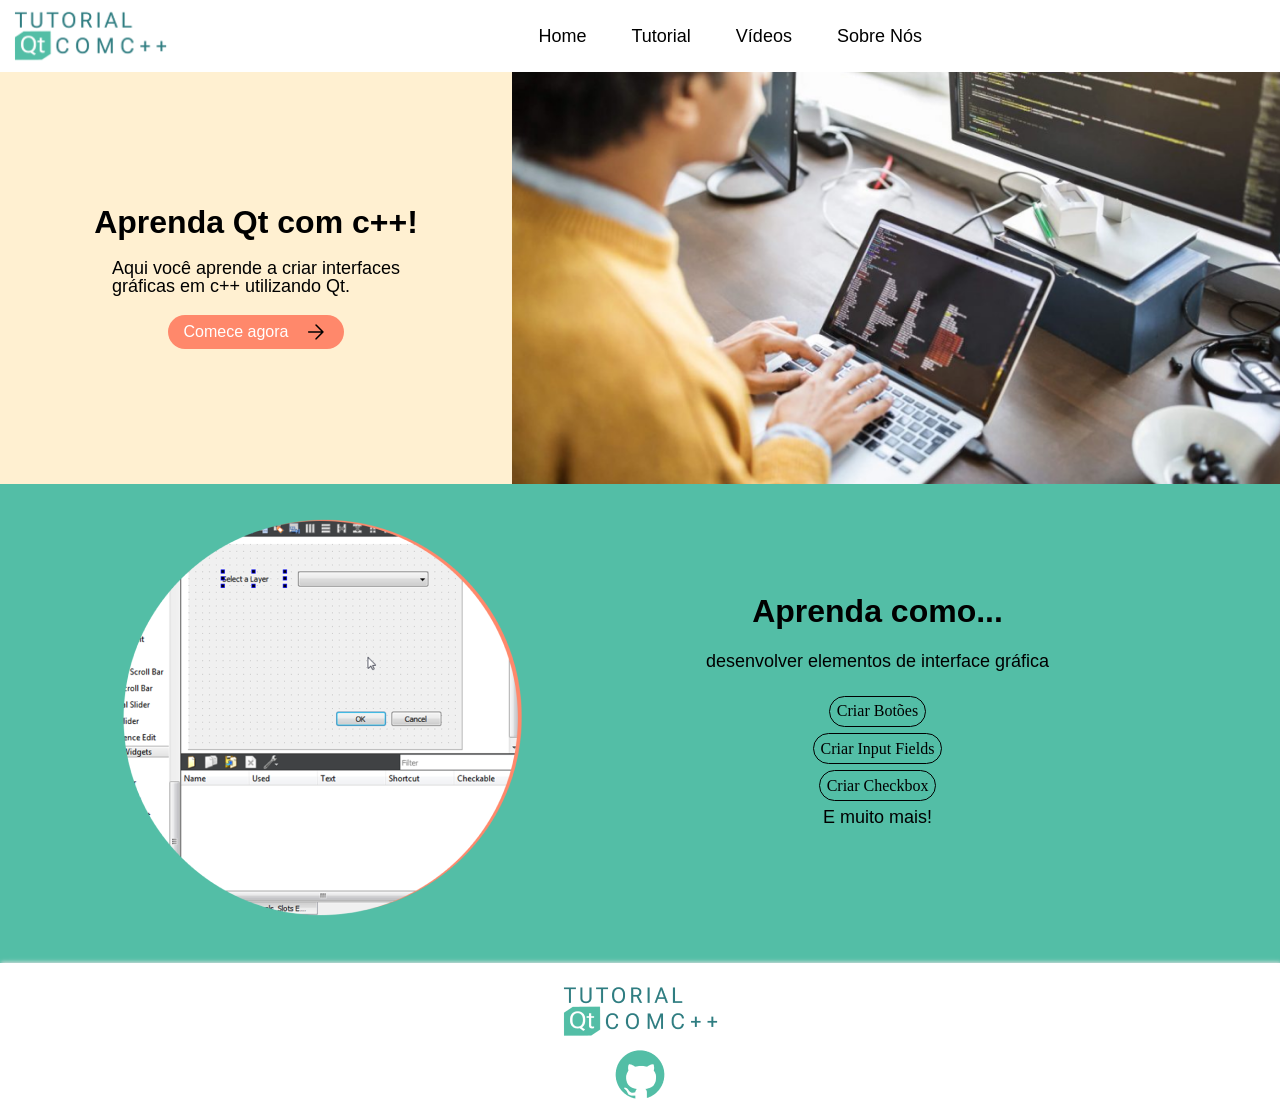
<file: index.html>
<!DOCTYPE html>
<html lang="pt-br">
 
<head>
    <meta charset="UTF-8">
    <meta http-equiv="X-UA-Compatible" content="IE=edge">
    <meta name="author" content="Beatriz, Isabely e Montoya">
    <meta name="viewport" content="width=device-width, initial-scale=1.0">
    <link rel="stylesheet" href="css/reset.css">
    <link rel="stylesheet" href="css/navigation/header.css">
    <link rel="stylesheet" href="css/index/index.css">
    <link rel="stylesheet" href="css/foooter.css">
    <meta name="description"content="Tutorial de intefarce gráfica utilizando C++ ">
    
    <title>Tutorial Qt com C++</title>
</head>
<body>
   <header>
      <img src="assets/images/PI logo V2 3.png" />
      <nav class="header-navigation">
        <a class="header-navigation-item" href="index.html">Home</a>
        <a class="header-navigation-item" href="home.html">Tutorial</a>
        <a class="header-navigation-item" href="videos.html">Vídeos</a>
        <a class="header-navigation-item" href="about.html">Sobre Nós</a> 
      </nav>
   </header>
    <main>
        <div class="row">
            <section class="section1">
                <h3>Aprenda Qt com c++!</h3>
                <p>Aqui você aprende a criar interfaces <br /> gráficas em c++ utilizando Qt.</p>
                <a class="button-get-started">Comece agora <img src="assets/icons/arrow_forward.png" /></a>
            </section>
            <img class="figure" src="assets/images/computador.png" />
        </div>
        <div class="row row-center section2">
            <img src="assets/images/forma2 1 (1).png" />
            <section>
                <h3>Aprenda como...</h3>
                <p>desenvolver elementos de interface gráfica</p>
                <a class="button-link">Criar Botões</a>
                <a class="button-link">Criar Input Fields</a>
                <a class="button-link">Criar Checkbox</a>
                <p>E muito mais!</p>
            </section>
        </div>
    </main>
    <footer>
      <img src="assets/images/PI logo V2 3.png" />
      <a href="#"><img src="assets/images/github.png" /></a>
  </footer>
</body>
</file>
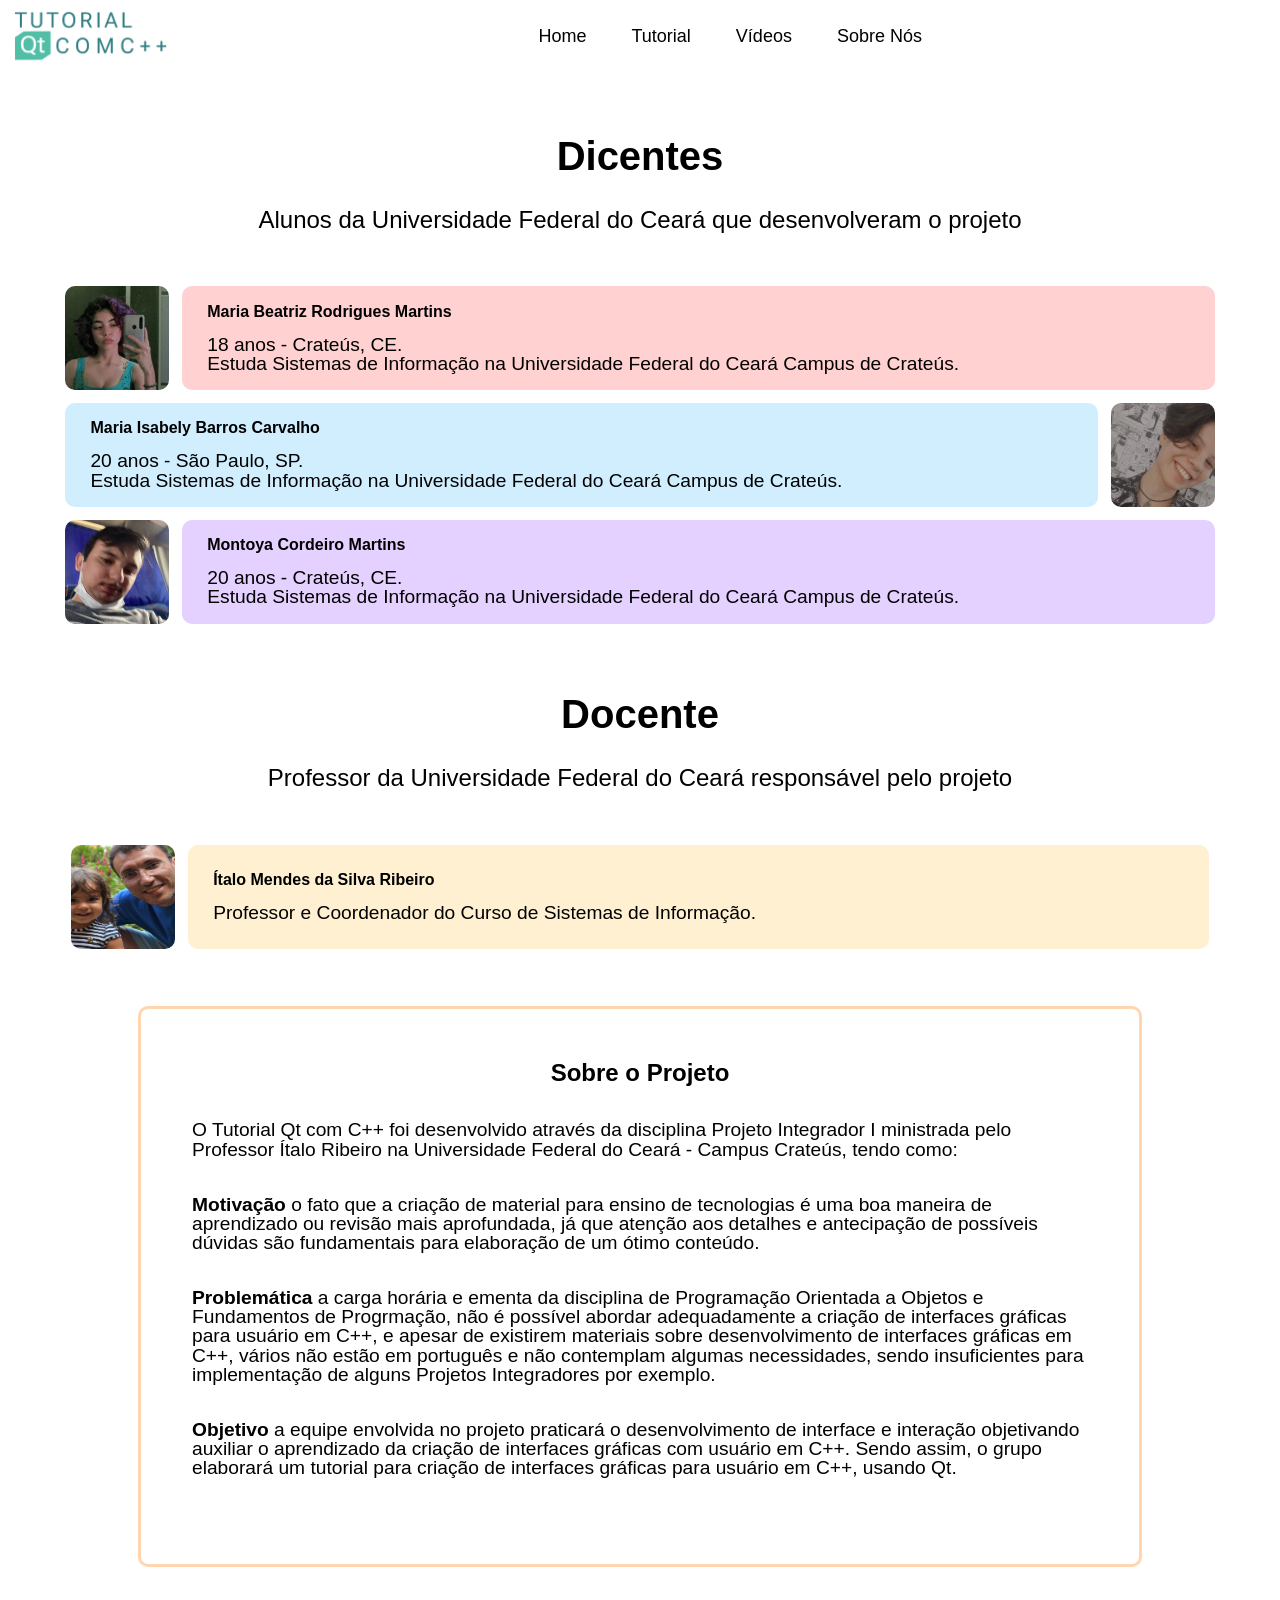
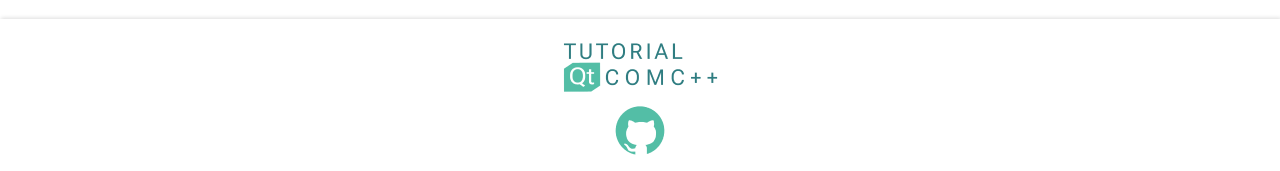
<file: about.html>
<html lang="pt-br">
<head>
    <meta charset="UTF-8">
    <meta http-equiv="X-UA-Compatible" content="IE=edge">
    <meta name="viewport" content="width=device-width, initial-scale=1.0">
    <title>Sobre nós</title>

    <link rel="stylesheet" href="css/reset.css">
    <link rel="stylesheet" href="css/navigation/header.css">
    <link rel="stylesheet" href="css/foooter.css">
    <link rel="stylesheet" href="css/about/about.css">
</head>
<body>
    <header>
        <img src="assets/images/PI logo V2 3.png" />
        <nav class="header-navigation">
            <a class="header-navigation-item" href="index.html">Home</a>
        <a class="header-navigation-item" href="home.html">Tutorial</a>
        <a class="header-navigation-item" href="videos.html">Vídeos</a>
        <a class="header-navigation-item" href="about.html">Sobre Nós</a> 
        </nav>
    </header>
    <main>
        <h1 class="title">Dicentes</h1>
        <h2 class="sub-title">Alunos da Universidade Federal do Ceará que desenvolveram o projeto</h2>
        <section class="person person-image-left">
            <img class="person-image" src="assets/images/persons/maria.jpeg" />
            <div class="person-name person-name-right" style="background-color: #FFD1D1;">
                <h3 class="person-name-title">Maria Beatriz Rodrigues Martins</h3>
                <p class="person-name-text">
                    18 anos - Crateús, CE.<br />
                    Estuda Sistemas de Informação na Universidade Federal do Ceará Campus de Crateús. 
                </p>
            </div>
        </section>
        <section class="person person-image-right">
            <img class="person-image" src="assets/images/persons/isabely.jpg" />
            <div class="person-name person-name-left" style="background-color: #D1EEFF">
                <h3 class="person-name-title">Maria Isabely Barros Carvalho</h3>
                <p class="person-name-text">
                    20 anos - São Paulo, SP. <br />Estuda Sistemas de Informação na Universidade Federal do Ceará Campus de Crateús.
                </p>
            </div>
        </section>
        <section class="person person-image-left">
            <img class="person-image" src="assets/images/persons/comu.jpeg" />
            <div class="person-name person-name-right" style="background-color: #E5D1FF;">
                <h3 class="person-name-title">Montoya Cordeiro Martins</h3>
                <p class="person-name-text">
                    20 anos - Crateús, CE.<br />
                    Estuda Sistemas de Informação na Universidade Federal do Ceará Campus de Crateús.
                </p>
            </div>
        </section>
        <h1 class="title">Docente</h1>
        <h2 class="sub-title">Professor da Universidade Federal do Ceará responsável pelo projeto</h2>
        <section class="person person-image-left">
            <img class="person-image" src="assets/images/persons/italo.jpeg" />
            <div class="person-name person-name-right" style="background-color: #FFF0D1;">
                <h3 class="person-name-title">Ítalo Mendes da Silva Ribeiro</h3>
                <p class="person-name-text">
                    Professor e Coordenador do Curso de Sistemas de Informação.
                    &nbsp;&nbsp;&nbsp;&nbsp;&nbsp;&nbsp;&nbsp;&nbsp;&nbsp;&nbsp;&nbsp;&nbsp;&nbsp;&nbsp;&nbsp;&nbsp;&nbsp;&nbsp;&nbsp;&nbsp;&nbsp;&nbsp;&nbsp;&nbsp;&nbsp;&nbsp;&nbsp;&nbsp;&nbsp;&nbsp;&nbsp;&nbsp;&nbsp;&nbsp;&nbsp;&nbsp;
                </p>
            </div>
        </section>
        <section class="about-project">
            <h3 class="about-project-title">Sobre o Projeto</h3>
            <p class="about-project-text">
                O Tutorial Qt com C++ foi desenvolvido através da disciplina Projeto Integrador I ministrada pelo Professor Ítalo Ribeiro na Universidade Federal do Ceará - Campus Crateús, tendo como:
            </p>

            <p class="about-project-text">
                <strong>Motivação</strong> o fato que a criação de material para ensino
                de tecnologias é uma boa maneira de aprendizado ou revisão mais aprofundada, já que atenção aos
                detalhes e antecipação de possíveis dúvidas são fundamentais para elaboração de um ótimo conteúdo.
            </p>

            <p class="about-project-text">
                <strong>Problemática</strong>
                a carga horária e ementa da disciplina de Programação Orientada a Objetos e Fundamentos
                de Progrmação, não é possível abordar adequadamente a criação de interfaces gráficas para usuário
                em C++, e apesar de existirem materiais sobre desenvolvimento de interfaces gráficas em C++,
                vários não estão em português e não contemplam algumas necessidades, sendo insuficientes para
                implementação de alguns Projetos Integradores por exemplo.
            </p>
            <p class="about-project-text">
                <strong>Objetivo</strong> a equipe envolvida no projeto praticará o desenvolvimento de interface e interação objetivando auxiliar
                o aprendizado da criação de interfaces gráficas com usuário em C++. Sendo assim, o grupo elaborará um tutorial para criação de interfaces gráficas para usuário em C++, usando Qt.
            </p>
        </section>
    </main>
    <footer>
        <img src="assets/images/PI logo V2 3.png" />
        <a href="#"><img src="assets/images/github.png" /></a>
    </footer>
</body>
</html>
</file>
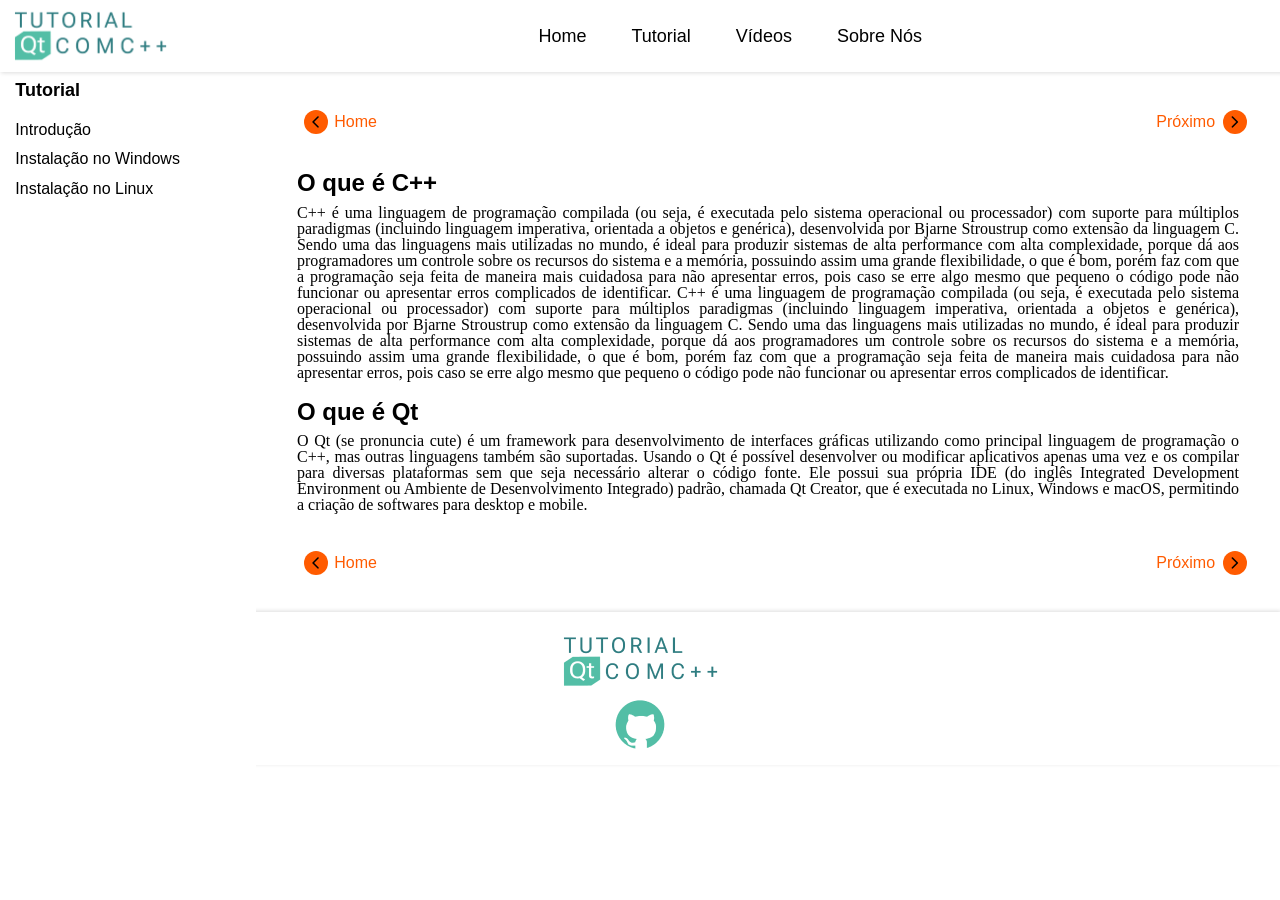
<file: home.html>
<html lang="pt-br">
<head>
    <meta charset="UTF-8">
    <meta http-equiv="X-UA-Compatible" content="IE=edge">
    <meta name="viewport" content="width=device-width, initial-scale=1.0">
    <title>Introdução</title>

    <link rel="stylesheet" href="css/reset.css">
    <link rel="stylesheet" href="css/navigation/header.css">
    <link rel="stylesheet" href="css/navigation/navigation-rail.css">
    <link rel="stylesheet" href="css/navigation/action.css">
    <link rel="stylesheet" href="css/home/home.css">
    <link rel="stylesheet" href="css/content/text.css">
    <link rel="stylesheet" href="css/foooter.css">
</head>
<body>
    <section class="menu">
        <nav class="category">
            <h3 class="menu-item-title">
                <strong>Tutorial</strong>
            </h3>
            <a class="menu-item-element" href="#">Introdução</a>
            <a class="menu-item-element" href="#">Instalação no Windows</a>
            <a class="menu-item-element" href="#">Instalação no Linux</a>
        </nav>
    </section>
     <header class="header-navigation-with-shadow">
        <img src="assets/images/PI logo V2 3.png" />
        <nav class="header-navigation">
            <a class="header-navigation-item" href="index.html">Home</a>
        <a class="header-navigation-item" href="home.html">Tutorial</a>
        <a class="header-navigation-item" href="videos.html">Vídeos</a>
        <a class="header-navigation-item" href="about.html">Sobre Nós</a> 
        </nav>
     </header>
     <main class="content">
        <article>
            <aside class="actions">
                <a class="action" href="#"><img class="action-icon" src="assets/icons/navigate_before.png" /> Home</a>
                <a class="action" href="#">Próximo <img class="action-icon" src="assets/icons/navigate_next.png" /></a>
            </aside>
            <h1 class="title">O que é C++</h1>
            <p class="paragraph">C++ é uma linguagem de programação compilada (ou seja, é executada pelo sistema operacional ou processador) com suporte para múltiplos paradigmas (incluindo linguagem imperativa, orientada a objetos e genérica), desenvolvida por Bjarne Stroustrup como extensão da linguagem C. Sendo uma das linguagens mais utilizadas no mundo, é ideal para produzir sistemas de alta performance com alta complexidade, porque dá aos programadores um controle sobre os recursos do sistema e a memória, possuindo assim uma grande flexibilidade, o que é bom, porém faz com que a programação seja feita de maneira mais cuidadosa para não apresentar erros, pois caso se erre algo mesmo que pequeno o código pode não funcionar ou apresentar erros complicados de identificar.
                C++ é uma linguagem de programação compilada (ou seja, é executada pelo sistema operacional ou processador) com suporte para múltiplos paradigmas (incluindo linguagem imperativa, orientada a objetos e genérica), desenvolvida por Bjarne Stroustrup como extensão da linguagem C. Sendo uma das linguagens mais utilizadas no mundo, é ideal para produzir sistemas de alta performance com alta complexidade, porque dá aos programadores um controle sobre os recursos do sistema e a memória, possuindo assim uma grande flexibilidade, o que é bom, porém faz com que a programação seja feita de maneira mais cuidadosa para não apresentar erros, pois caso se erre algo mesmo que pequeno o código pode não funcionar ou apresentar erros complicados de identificar.
            </p>
            <h1 class="title">O que é Qt</h1>
            <p class="paragraph">O Qt (se pronuncia cute) é um framework para desenvolvimento de interfaces gráficas utilizando como principal linguagem de programação o C++, mas outras linguagens também são suportadas. Usando o Qt é possível desenvolver ou modificar aplicativos apenas uma vez e os compilar para diversas plataformas sem que seja necessário alterar o código fonte. Ele possui sua própria IDE (do inglês Integrated Development Environment ou Ambiente de Desenvolvimento Integrado) padrão, chamada Qt Creator, que é executada no Linux, Windows e macOS, permitindo a criação de softwares para desktop e mobile.</p>
            
            <aside class="actions">
                <a class="action" href="#"><img class="action-icon" src="assets/icons/navigate_before.png" /> Home</a>
                <a class="action" href="introduction/windows.html">Próximo <img class="action-icon" src="assets/icons/navigate_next.png" /></a>
            </aside>
        </article>
     </main>
     <footer>
        <img src="./assets/images/PI logo V2 3.png" />
        <a href="#"><img src="./assets/images/github.png" /></a>
    </footer>
</body>
</html>
</file>
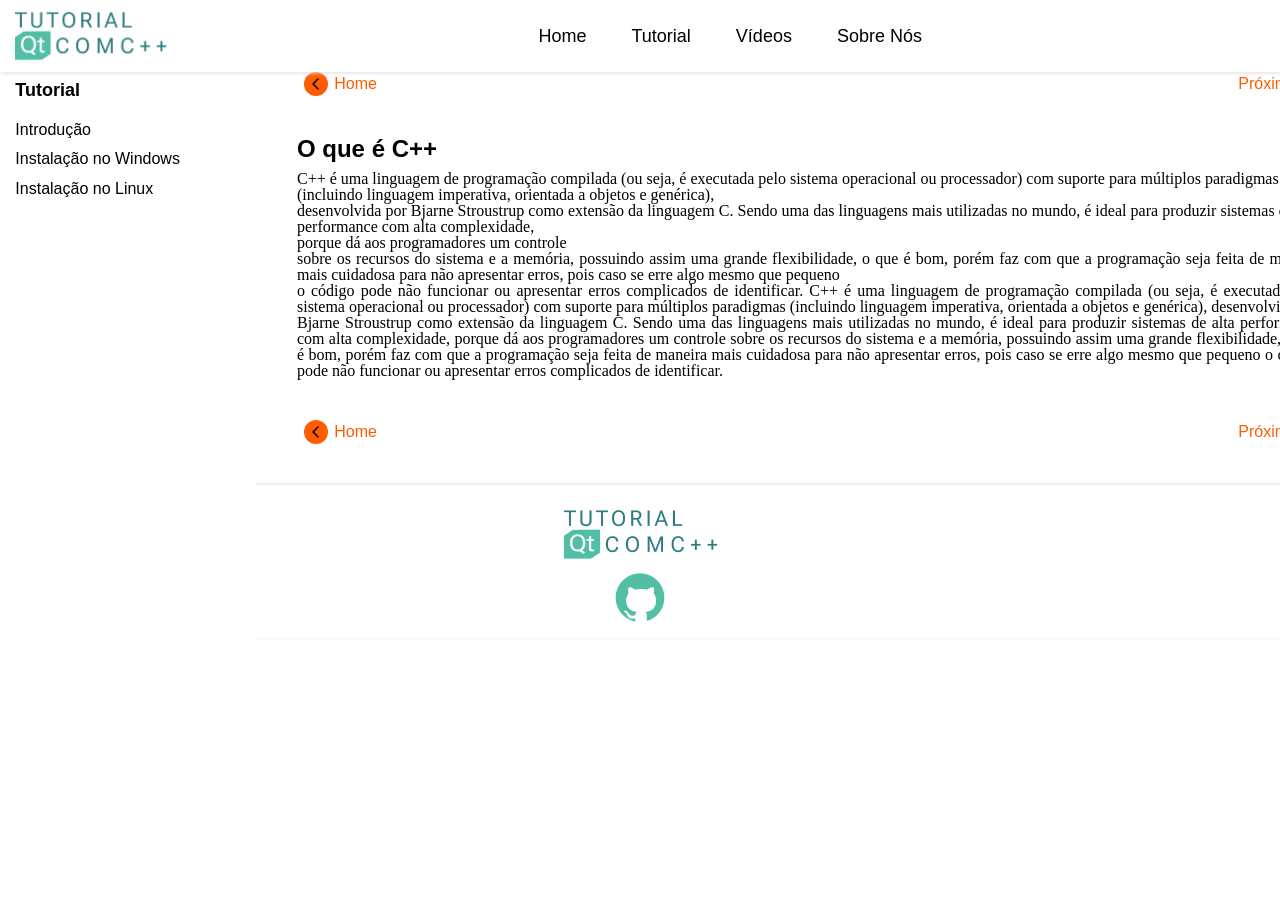
<file: introducao.html>
<html lang="pt-br">
<head>
    <meta charset="UTF-8">
    <meta http-equiv="X-UA-Compatible" content="IE=edge">
    <meta name="viewport" content="width=device-width, initial-scale=1.0">
    <title>Introdução</title>

    <link rel="stylesheet" href="css/reset.css">
    <link rel="stylesheet" href="css/navigation/header.css">
    <link rel="stylesheet" href="css/navigation/navigation-rail.css">
    <link rel="stylesheet" href="css/navigation/action.css">
    <link rel="stylesheet" href="css/home/introducao.css">
    <link rel="stylesheet" href="css/content/text.css">
    <link rel="stylesheet" href="css/foooter.css">
</head>
<body>
    <section class="menu">
        <nav class="category">
            <h3 class="menu-item-title">
                <strong>Tutorial</strong>
            </h3>
            <a class="menu-item-element" href="#">Introdução</a>
            <a class="menu-item-element" href="#">Instalação no Windows</a>
            <a class="menu-item-element" href="#">Instalação no Linux</a>
        </nav>
    </section>
     <header class="header-navigation-with-shadow">
        <img src="assets/images/PI logo V2 3.png" />
        <nav class="header-navigation">
            <a class="header-navigation-item" href="index.html">Home</a>
        <a class="header-navigation-item" href="home.html">Tutorial</a>
        <a class="header-navigation-item" href="videos.html">Vídeos</a>
        <a class="header-navigation-item" href="about.html">Sobre Nós</a> 
        </nav>
     </header>
     <main class="content">
        <article>
            <aside class="actions">
                <a class="action" href="#"><img class="action-icon" src="assets/icons/navigate_before.png" /> Home</a>
                <a class="action" href="#">Próximo <img class="action-icon" src="assets/icons/navigate_next.png" /></a>
            </aside>
            <h1 class="title">O que é C++</h1>
            <p class="paragraph">C++ é uma linguagem de programação compilada (ou seja, é executada pelo sistema operacional ou processador) com suporte para múltiplos paradigmas</br/> (incluindo linguagem imperativa, orientada a objetos e genérica),</br/>
                 desenvolvida por Bjarne Stroustrup como extensão da linguagem C.  Sendo uma das linguagens mais utilizadas no mundo, é ideal para produzir sistemas de alta performance com alta complexidade,</br/> porque dá aos programadores um controle</br/>
                 sobre os recursos do sistema e a memória, possuindo assim uma grande flexibilidade, o que é bom, porém faz com que a programação seja feita de maneira mais cuidadosa para não apresentar erros, pois caso se erre algo mesmo que pequeno</br/>
                 o código pode não funcionar ou apresentar erros complicados de identificar.
                C++ é uma linguagem de programação compilada (ou seja, é executada pelo sistema operacional ou processador) com suporte para múltiplos paradigmas (incluindo linguagem imperativa, orientada a objetos e genérica), desenvolvida por Bjarne Stroustrup como extensão da linguagem C. Sendo uma das linguagens mais utilizadas no mundo, é ideal para produzir sistemas de alta performance com alta complexidade, porque dá aos programadores um controle sobre os recursos do sistema e a memória, possuindo assim uma grande flexibilidade, o que é bom, porém faz com que a programação seja feita de maneira mais cuidadosa para não apresentar erros, pois caso se erre algo mesmo que pequeno o código pode não funcionar ou apresentar erros complicados de identificar.
            </p>
            
            
            <aside class="actions">
                <a class="action" href="#"><img class="action-icon" src="assets/icons/navigate_before.png" /> Home</a>
                <a class="action" href="#">Próximo <img class="action-icon" src="assets/icons/navigate_next.png" /></a>
            </aside>
        </article>
     </main>
     <footer>
        <img src="./assets/images/PI logo V2 3.png" />
        <a href="#"><img src="./assets/images/github.png" /></a>
    </footer>
</body>
</html>
</file>
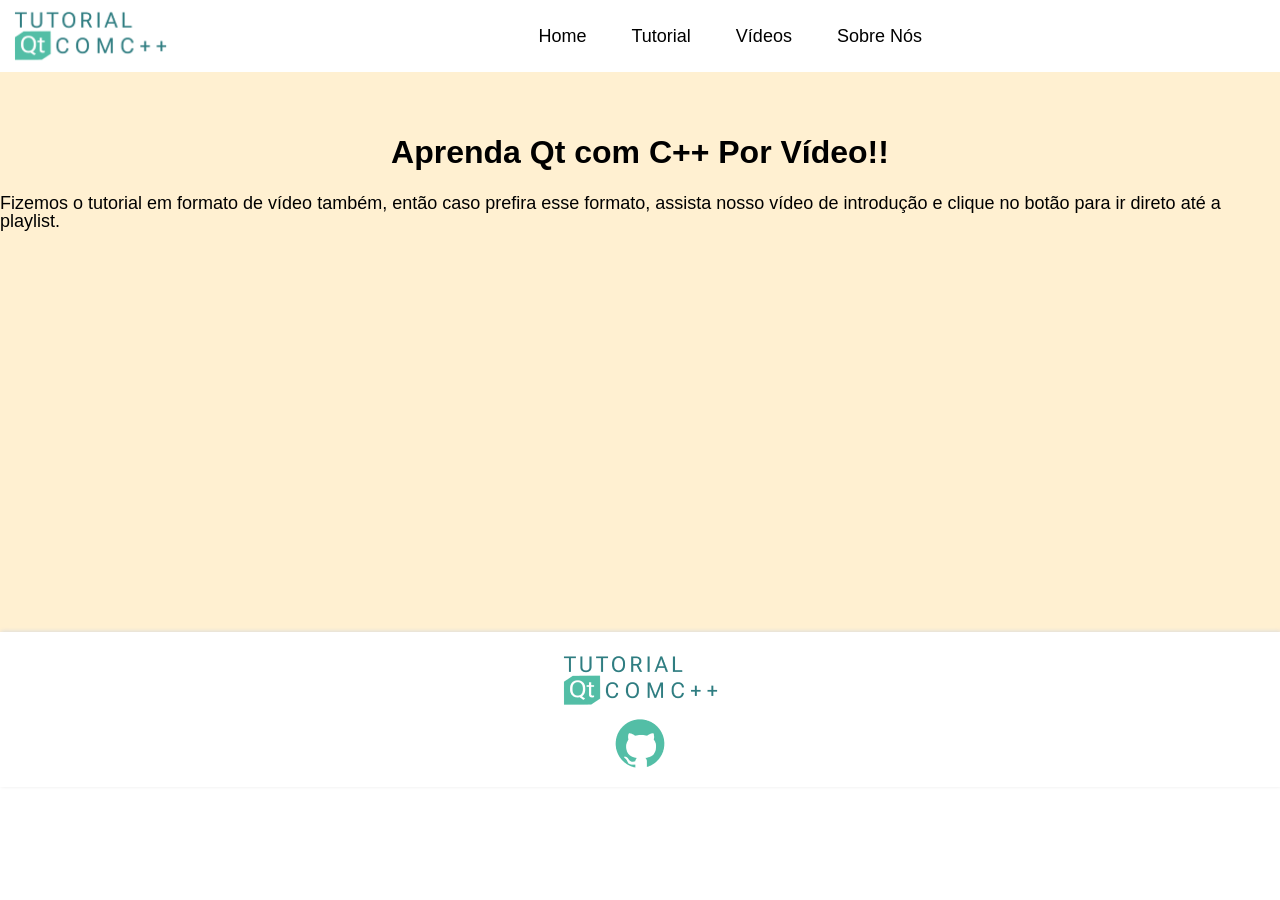
<file: videos.html>
<!DOCTYPE html>
<html lang="pt-br">
 
<head>
    <meta charset="UTF-8">
    <meta http-equiv="X-UA-Compatible" content="IE=edge">
    <meta name="author" content="Beatriz, Isabely e Montoya">
    <meta name="viewport" content="width=device-width, initial-scale=1.0">
    <link rel="stylesheet" href="css/reset.css">
    <link rel="stylesheet" href="css/navigation/header.css">
    <link rel="stylesheet" href="css/videos/videos.css">
    <link rel="stylesheet" href="css/foooter.css">

    <style>
        /* Estilo para centralizar o vídeo */
        .video {
            text-align: center; /* Centraliza o conteúdo horizontalmente */
            margin-top: 20px; /* Adiciona um espaço superior */
        }
        .video iframe {
            max-width: 100%; /* Garante que o vídeo não ultrapasse a largura máxima do contêiner */
        }
    </style>

    <meta name="description"content="Tutorial de intefarce gráfica utilizando C++ ">
    
    <title>Tutorial Qt com C++</title>
</head>
<body>
    <header>
        <img src="assets/images/PI logo V2 3.png" />
        <nav class="header-navigation">
            <a class="header-navigation-item" href="index.html">Home</a>
        <a class="header-navigation-item" href="home.html">Tutorial</a>
        <a class="header-navigation-item" href="videos.html">Vídeos</a>
        <a class="header-navigation-item" href="about.html">Sobre Nós</a> 
        </nav>
     </header>
     <main>
        <div class="text">
            <h3 class="h3"><strong> Aprenda Qt com C++ Por Vídeo!!</strong></h3>
            <p class="p">Fizemos o tutorial em formato de vídeo também, então caso prefira esse formato, assista nosso vídeo de introdução e clique no botão para ir direto até a playlist.</p>
        </div>
        <div class="video">
            <iframe width="560" height="315" src="https://www.youtube.com/embed/XLyi_90lFLw?si=iESf-Y2X0YBNzPED" title="YouTube video player" frameborder="0" allow="accelerometer; autoplay; clipboard-write; encrypted-media; gyroscope; picture-in-picture; web-share" referrerpolicy="strict-origin-when-cross-origin" allowfullscreen></iframe>
        </div>

        <div class="button">

        </div>
     </main>
     <footer>
        <img src="assets/images/PI logo V2 3.png" />
        <a href="#"><img src="assets/images/github.png" /></a>
    </footer>
</body>
</file>
<file: css/navigation/header.css>
header {
    position: fixed;

    top: 0;

    padding: 0% 1%;

    height: 72px;
    width: 100%;

    display: flex;
    justify-content: space-between;

    background-color: #ffffff;
}

.header-navigation-with-shadow {
    box-shadow: 1px 1px 4px #dddddd;
}

.header-navigation {
    width: 100%;

    display: flex;
    justify-content: center;
    align-items: center;
}

.header-navigation-item {
    margin: 0% 2%;

    font-size: large;
    text-decoration: none;
    font-weight: 500;
    font-family: 'Segoe UI', Tahoma, Geneva, Verdana, sans-serif;

    color: black;
}

main {
    margin-top: 72px;
}
</file>
<file: css/index/index.css>
.row {
    display: flex;
    flex-direction: row;
    width: 100%;

}

.row-center {
    align-items: center;
    justify-content: center;
}

section {
    width: 50%;

    display: flex;
    flex-direction: column;

    align-items: center;
    justify-content: center;
}

.section1 {
    background-color: #FFF0D1;
}

.section2 {
    background-color: #53BEA6;
}

.figure {
    width:60%;
}

h3 {
    margin-bottom: 4%;

    font-size: xx-large;
    font-weight: bold;

    font-family: 'Segoe UI', Tahoma, Geneva, Verdana, sans-serif;
}

p {
    font-size: large;
    font-weight: 400;

    font-family: 'Segoe UI', Tahoma, Geneva, Verdana, sans-serif;
    margin-bottom: 4%;
}

.button-get-started {

    padding: 1% 3%;

    border: 0px solid #fff;
    border-radius: 24px;

    background-color: #FF886B;
    color: #fff;

    font-weight: 500;
    font-family: 'Segoe UI', Tahoma, Geneva, Verdana, sans-serif;

    display: flex;
    align-items: center;
    justify-content: space-around;
}

.button-get-started img {
    width: 24px;

    margin-left: 16px;
}

.button-link {

    padding: 1%;

    border: 1px solid black;
    border-radius: 24px;

    margin-bottom: 1%;
}
</file>
<file: css/foooter.css>
footer {
    padding: 1% 0%;

    display: flex;
    flex-direction: column;
    align-items: center;
    justify-content: center;

    box-shadow: 1px -1px 4px #dddddd;
}
</file>
<file: css/about/about.css>
main {
    display: flex;
    flex-direction: column;

    align-items: center;
}

.title {
    margin-top: 4rem;
    margin-bottom: 2rem;
    
    font-size: 2.5rem;
    font-weight: bold;
    font-family: 'Segoe UI', Tahoma, Geneva, Verdana, sans-serif;
}

.sub-title {
    margin-bottom: 3rem;

    font-size: 1.5rem;
    font-family: 'Segoe UI', Tahoma, Geneva, Verdana, sans-serif;
}

.person {
    
    margin: 0.5% 0%;

    display: flex;
    align-items: center;

    justify-content: center;

    width: 100%;
}

.person-image-left {
    flex-direction: row;
}

.person-image-right {
    flex-direction: row-reverse;
}

.person-image {

    border-radius: 10px;

    width: 104px;
    height: 104px;
}

.person-name {
    padding: 0% 20% 0% 2%;

    display: flex;
    flex-direction: column;

    justify-content: center;

    height: 104px;

    border-radius: 10px;

    font-family: 'Segoe UI', Tahoma, Geneva, Verdana, sans-serif;
}

.person-name-right {
    margin-left: 1%;
}

.person-name-left {
    margin-right: 1%;
}

.person-name-title {
    margin-bottom: 2%;

    font-weight: bold;
}

.person-name-text {
    font-size: 1.2em;
}

.about-project {

    margin: 4% 0%;

    width: 70%;

    padding: 4%;

    display: flex;
    flex-direction: column;
    align-items: center;

    border-radius: 10px;
    border: 3px solid #FFD5B0;

    font-family: 'Segoe UI', Tahoma, Geneva, Verdana, sans-serif;
}

.about-project-title {
    font-size: x-large;

    font-weight: bold;

    margin-bottom: 4%;
}

.about-project-text {
    font-size: 1.2em;

    margin-bottom: 4%;
}
</file>
<file: css/navigation/navigation-rail.css>
.menu {
    position: fixed;
    top: 72px;

    width: 20%;

    height: 90vh;

    max-width: 256px;

    overflow: auto;

    background-color: white;
}

.category {
    display: flex;
    flex-direction: column;

    margin: 0% 6%;
    margin-bottom: 8%;
}

.menu-item-title {

    margin: 4% 0%;

    font-size: large;
    font-weight: 600;
    font-family: 'Segoe UI', Tahoma, Geneva, Verdana, sans-serif;
}

.menu-item-element {

    margin-top: 6%;

    text-decoration: none;

    font-size: medium;
    font-weight: 500;
    font-family: 'Segoe UI', Tahoma, Geneva, Verdana, sans-serif;

    color: black;
}

.menu-item-element:hover {

    padding: 4%;

    border-radius: 10px;
    border: 0px solid black;

    background-color: #DFDFDE;
}

main {
    margin-left: 20%;
}
</file>
<file: css/navigation/action.css>
.actions {
    display: flex;
    flex-direction: row;

    justify-content: space-between;

    width: 100%;

    margin: 4% 0%;
}

.action {
    display: flex;
    align-items: center;

    text-decoration: none;
    font-weight: 400;
    font-family: 'Segoe UI', Tahoma, Geneva, Verdana, sans-serif;

    color: #FF5B00;
}

.action-icon {

    margin: 0% 10%;

    width: 24px;

    border-radius: 100%;

    background-color: #FF5B00;
}
</file>
<file: css/home/home.css>
.content {
    display: flex;
    flex-direction: row;
}

article {

    padding: 0% 4%;

    width: 100%;
}
</file>
<file: css/content/text.css>
.title {

    margin-bottom: 1%;

    font-size: x-large;
    font-weight: bold;
    font-family: 'Segoe UI', Tahoma, Geneva, Verdana, sans-serif;
}

.paragraph {

    text-align: justify;
    font-family: 'Times New Roman', Times, serif;
    margin-bottom: 2%;

    width: 100%;
}

.code {

    margin-bottom: 2%;

    padding: 1% 0% 1% 1%;
    width: 99%;

    border: 1px solid #808080;
    border-radius: 5px;

    font-family: 'Consolas', 'Bitstream Vera Sans Mono', 'Courier New', monospace;

    background-color: #F7F5F2;
    color: #808080;
}
</file>
<file: css/home/introducao.css>
content {
    display: flex;
    flex-direction: row;
}

article {

    padding: 0% 4%;

    width: 100%;
}
</file>
<file: css/videos/videos.css>
main{
    width: 100%;
    background-color: #FFF0D1;
    justify-content: center;
}

.text{

    padding: 5% 0%;
    display: flex;
    flex-direction: column;
    align-items: center;
    justify-content: center;
}

.h3{
    margin-bottom: 2%;
    font-size: xx-large;
    font-weight: bold;
    font-family: 'Segoe UI', Tahoma, Geneva, Verdana, sans-serif;
}

.p{
    font-size: large;
    font-weight: 400;

    font-family: 'Segoe UI', Tahoma, Geneva, Verdana, sans-serif;
}
</file>
